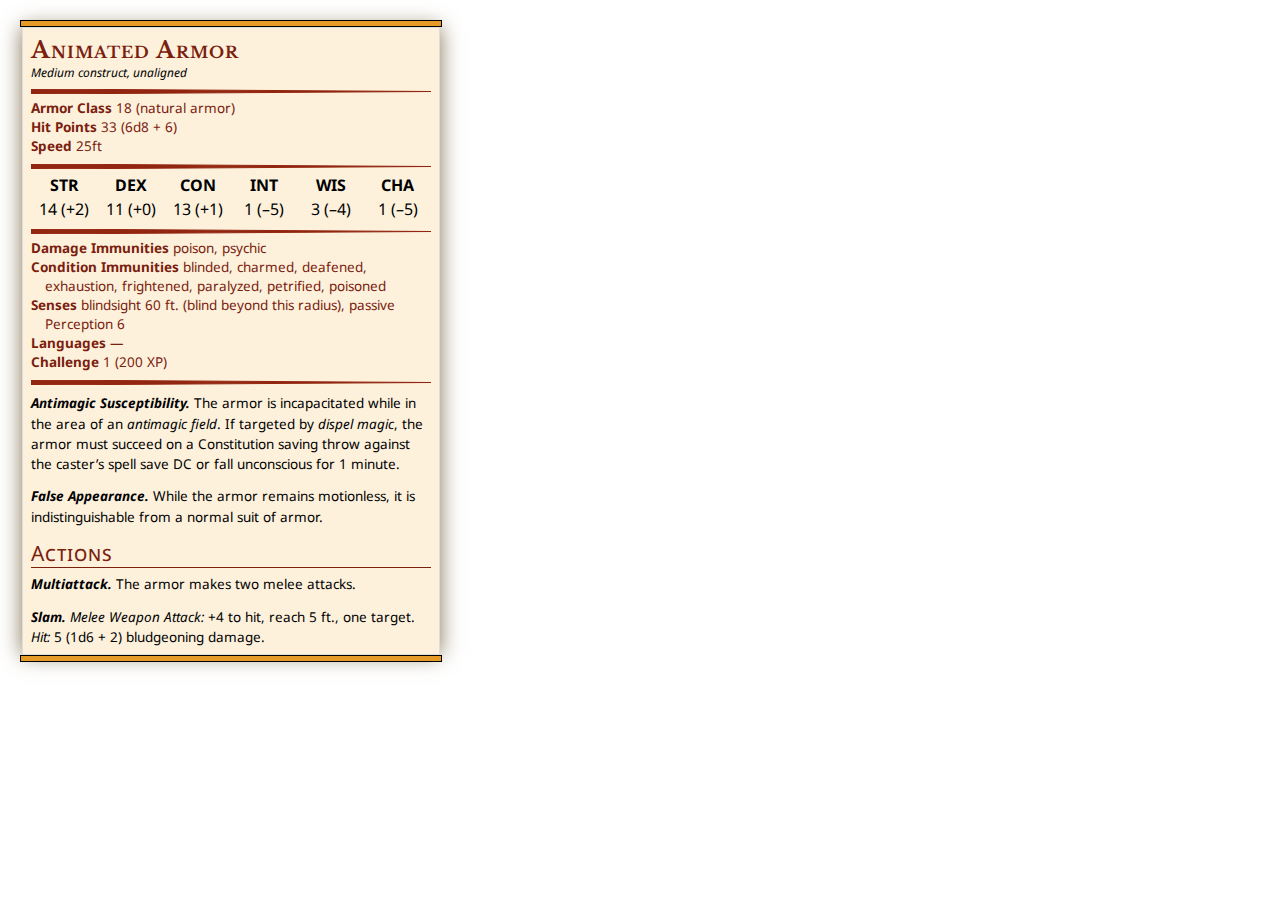
<file: demo_output.html>
<html><head><meta charset="utf-8"/><title>Statblock example</title><link href="//fonts.googleapis.com/css?family=Noto+Sans:400,700,400italic,700italic" rel="stylesheet" type="text/css"/><link href="//fonts.googleapis.com/css?family=Libre+Baskerville:700" rel="stylesheet" type="text/css"/><style>
    body {
      margin: 0;
    }

    stat-block {
      /* A bit of margin for presentation purposes, to show off the drop
      shadow. */
      margin-left: 20px;
      margin-top: 20px;
    }
  </style><script>function createCustomElement(name, contentNode, elementClass = null) {
  if(elementClass === null) {
    customElements.define(name,
      class extends HTMLElement {
        constructor() {
          super();
          this.attachShadow({mode: 'open'})
            .appendChild(contentNode.cloneNode(true));
        }
      }
    )
  } else {
    customElements.define(name, elementClass(contentNode));
  }
}
</script></head><body><template id="stat-block"><style>
  .bar {
    height: 5px;
    background: #E69A28;
    border: 1px solid #000;
    position: relative;
    z-index: 1;
  }

  :host {
    display: inline-block;
  }

  #content-wrap {
    font-family: 'Noto Sans', 'Myriad Pro', Calibri, Helvetica, Arial,
                  sans-serif;
    font-size: 13.5px;
    background: #FDF1DC;
    padding: 0.6em;
    padding-bottom: 0.5em;
    border: 1px #DDD solid;
    box-shadow: 0 0 1.5em #867453;

    /* We don't want the box-shadow in front of the bar divs. */
    position: relative;
    z-index: 0;

    /* Leaving room for the two bars to protrude outwards */
    margin-left: 2px;
    margin-right: 2px;

    /* This is possibly overriden by next CSS rule. */
    width: 400px;

    -webkit-columns: 400px;
       -moz-columns: 400px;
            columns: 400px;
    -webkit-column-gap: 40px;
       -moz-column-gap: 40px;
            column-gap: 40px;

    /* We can't use CSS3 attr() here because no browser currently supports it,
       but we can use a CSS custom property instead. */
    height: var(--data-content-height);

    /* When height is constrained, we want sequential filling of columns. */
    -webkit-column-fill: auto;
       -moz-column-fill: auto;
            column-fill: auto;
  }

  :host([data-two-column]) #content-wrap {
    /* One column is 400px and the gap between them is 40px. */
    width: 840px;
  }

  ::slotted(h3) {
    border-bottom: 1px solid #7A200D;
    color: #7A200D;
    font-size: 21px;
    font-variant: small-caps;
    font-weight: normal;
    letter-spacing: 1px;
    margin: 0;
    margin-bottom: 0.3em;

    break-inside: avoid-column;
    break-after: avoid-column;
  }

  /* For user-level p elems. */
  ::slotted(p) {
    margin-top: 0.3em;
    margin-bottom: 0.9em;
    line-height: 1.5;
  }

  /* Last child shouldn't have bottom margin, too much white space. */
  ::slotted(*:last-child) {
    margin-bottom: 0;
  }
</style><div class="bar"></div><div id="content-wrap">
  <slot></slot>
</div><div class="bar"></div></template><script>{
  let templateElement = document.getElementById('stat-block');
  createCustomElement('stat-block', templateElement.content);
}</script><template id="creature-heading"><style>
  ::slotted(h1) {
    font-family: 'Libre Baskerville', 'Lora', 'Calisto MT',
                 'Bookman Old Style', Bookman, 'Goudy Old Style',
                 Garamond, 'Hoefler Text', 'Bitstream Charter',
                 Georgia, serif;
    color: #7A200D;
    font-weight: 700;
    margin: 0px;
    font-size: 23px;
    letter-spacing: 1px;
    font-variant: small-caps;
  }

  ::slotted(h2) {
    font-weight: normal;
    font-style: italic;
    font-size: 12px;
    margin: 0;
  }
</style><slot></slot></template><script>{
  let templateElement = document.getElementById('creature-heading');
  createCustomElement('creature-heading', templateElement.content);
}</script><template id="tapered-rule"><style>
  svg {
    fill: #922610;
    /* Stroke is necessary for good antialiasing in Chrome. */
    stroke: #922610;
    margin-top: 0.6em;
    margin-bottom: 0.35em;
  }
</style><svg height="5" width="400">
  <polyline points="0,0 400,2.5 0,5"></polyline>
</svg></template><script>{
  let templateElement = document.getElementById('tapered-rule');
  createCustomElement('tapered-rule', templateElement.content);
}</script><template id="top-stats"><style>
  ::slotted(*) {
    color: #7A200D;
  }
</style><tapered-rule></tapered-rule><slot></slot><tapered-rule></tapered-rule></template><script>{
  let templateElement = document.getElementById('top-stats');
  createCustomElement('top-stats', templateElement.content);
}</script><template id="abilities-block"><style>
  table {
    width: 100%;
    border: 0px;
    border-collapse: collapse;
  }
  th, td {
    width: 50px;
    text-align: center;
  }
</style><tapered-rule></tapered-rule><table>
  <tbody><tr>
    <th>STR</th>
    <th>DEX</th>
    <th>CON</th>
    <th>INT</th>
    <th>WIS</th>
    <th>CHA</th>
  </tr>
  <tr>
    <td id="str"></td>
    <td id="dex"></td>
    <td id="con"></td>
    <td id="int"></td>
    <td id="wis"></td>
    <td id="cha"></td>
  </tr>
</tbody></table><tapered-rule></tapered-rule></template><script>{
  function abilityModifier(abilityScore) {
  let score = parseInt(abilityScore, 10);
  return Math.floor((score - 10) / 2);
}

function formattedModifier(abilityModifier) {
  if (abilityModifier >= 0) {
    return '+' + abilityModifier;
  }
  // This is an en dash, NOT a "normal" dash. The minus sign needs to be more
  // visible.
  return '–' + Math.abs(abilityModifier);
}

function abilityText(abilityScore) {
  return [String(abilityScore),
          ' (',
          formattedModifier(abilityModifier(abilityScore)),
          ')'].join('');
}

function elementClass(contentNode) {
  return class extends HTMLElement {
    constructor() {
      super();
      this.attachShadow({mode: 'open'})
        .appendChild(contentNode.cloneNode(true));
    }
    connectedCallback() {
      let root = this.shadowRoot;
      for (let i = 0; i < this.attributes.length; i++) {
        let attribute = this.attributes[i];
        let abilityShortName = attribute.name.split('-')[1];
        root.getElementById(abilityShortName).textContent =
           abilityText(attribute.value);
      }
    }
  }
}

  let templateElement = document.getElementById('abilities-block');
  createCustomElement('abilities-block', templateElement.content, elementClass);
}</script><template id="property-line"><style>
  :host {
    line-height: 1.4;
    display: block;
    text-indent: -1em;
    padding-left: 1em;
  }

  ::slotted(h4) {
    margin: 0;
    display: inline;
    font-weight: bold;
  }

  ::slotted(p:first-of-type) {
    display: inline;
    text-indent: 0;
  }

  ::slotted(p) {
    text-indent: 1em;
    margin: 0;
  }
</style><slot></slot></template><script>{
  let templateElement = document.getElementById('property-line');
  createCustomElement('property-line', templateElement.content);
}</script><template id="property-block"><style>
  :host {
    margin-top: 0.3em;
    margin-bottom: 0.9em;
    line-height: 1.5;
    display: block;
  }

  ::slotted(h4) {
    margin: 0;
    display: inline;
    font-weight: bold;
    font-style: italic;
  }

  ::slotted(p:first-of-type) {
    display: inline;
    text-indent: 0;
  }

  ::slotted(p) {
    text-indent: 1em;
    margin: 0;
  }
</style><slot></slot></template><script>{
  let templateElement = document.getElementById('property-block');
  createCustomElement('property-block', templateElement.content);
}</script><stat-block>
    <creature-heading>
      <h1>Animated Armor</h1>
      <h2>Medium construct, unaligned</h2>
    </creature-heading>

    <top-stats>
      <property-line>
        <h4>Armor Class</h4>
        <p>18 (natural armor)</p>
      </property-line>
      <property-line>
        <h4>Hit Points</h4>
        <p>33 (6d8 + 6)</p>
      </property-line>
      <property-line>
        <h4>Speed</h4>
        <p>25ft</p>
      </property-line>

      <abilities-block data-cha="1" data-con="13" data-dex="11" data-int="1" data-str="14" data-wis="3"></abilities-block>

      <property-line>
        <h4>Damage Immunities</h4>
        <p>poison, psychic</p>
      </property-line>
      <property-line>
        <h4>Condition Immunities</h4>
        <p>blinded, charmed, deafened, exhaustion, frightened, paralyzed,
          petrified, poisoned</p>
      </property-line>
      <property-line>
        <h4>Senses</h4>
        <p>blindsight 60 ft. (blind beyond this radius), passive Perception 6</p>
      </property-line>
      <property-line>
        <h4>Languages</h4>
        <p>—</p>
      </property-line>
      <property-line>
        <h4>Challenge</h4>
        <p>1 (200 XP)</p>
      </property-line>
    </top-stats>

    <property-block>
      <h4>Antimagic Susceptibility.</h4>
      <p>The armor is incapacitated while in the area of an <i>antimagic
        field</i>.  If targeted by <i>dispel magic</i>, the armor must succeed
        on a Constitution saving throw against the caster’s spell save DC or
        fall unconscious for 1 minute.</p>
    </property-block>
    <property-block>
      <h4>False Appearance.</h4>
      <p>While the armor remains motionless, it is indistinguishable from a
        normal suit of armor.</p>
    </property-block>

    <h3>Actions</h3>

    <property-block>
      <h4>Multiattack.</h4>
      <p>The armor makes two melee attacks.</p>
    </property-block>

    <property-block>
      <h4>Slam.</h4>
      <p><i>Melee Weapon Attack:</i> +4 to hit, reach 5 ft., one target.
        <i>Hit:</i> 5 (1d6 + 2) bludgeoning damage.</p>
    </property-block>
  </stat-block></body></html>
</file>
